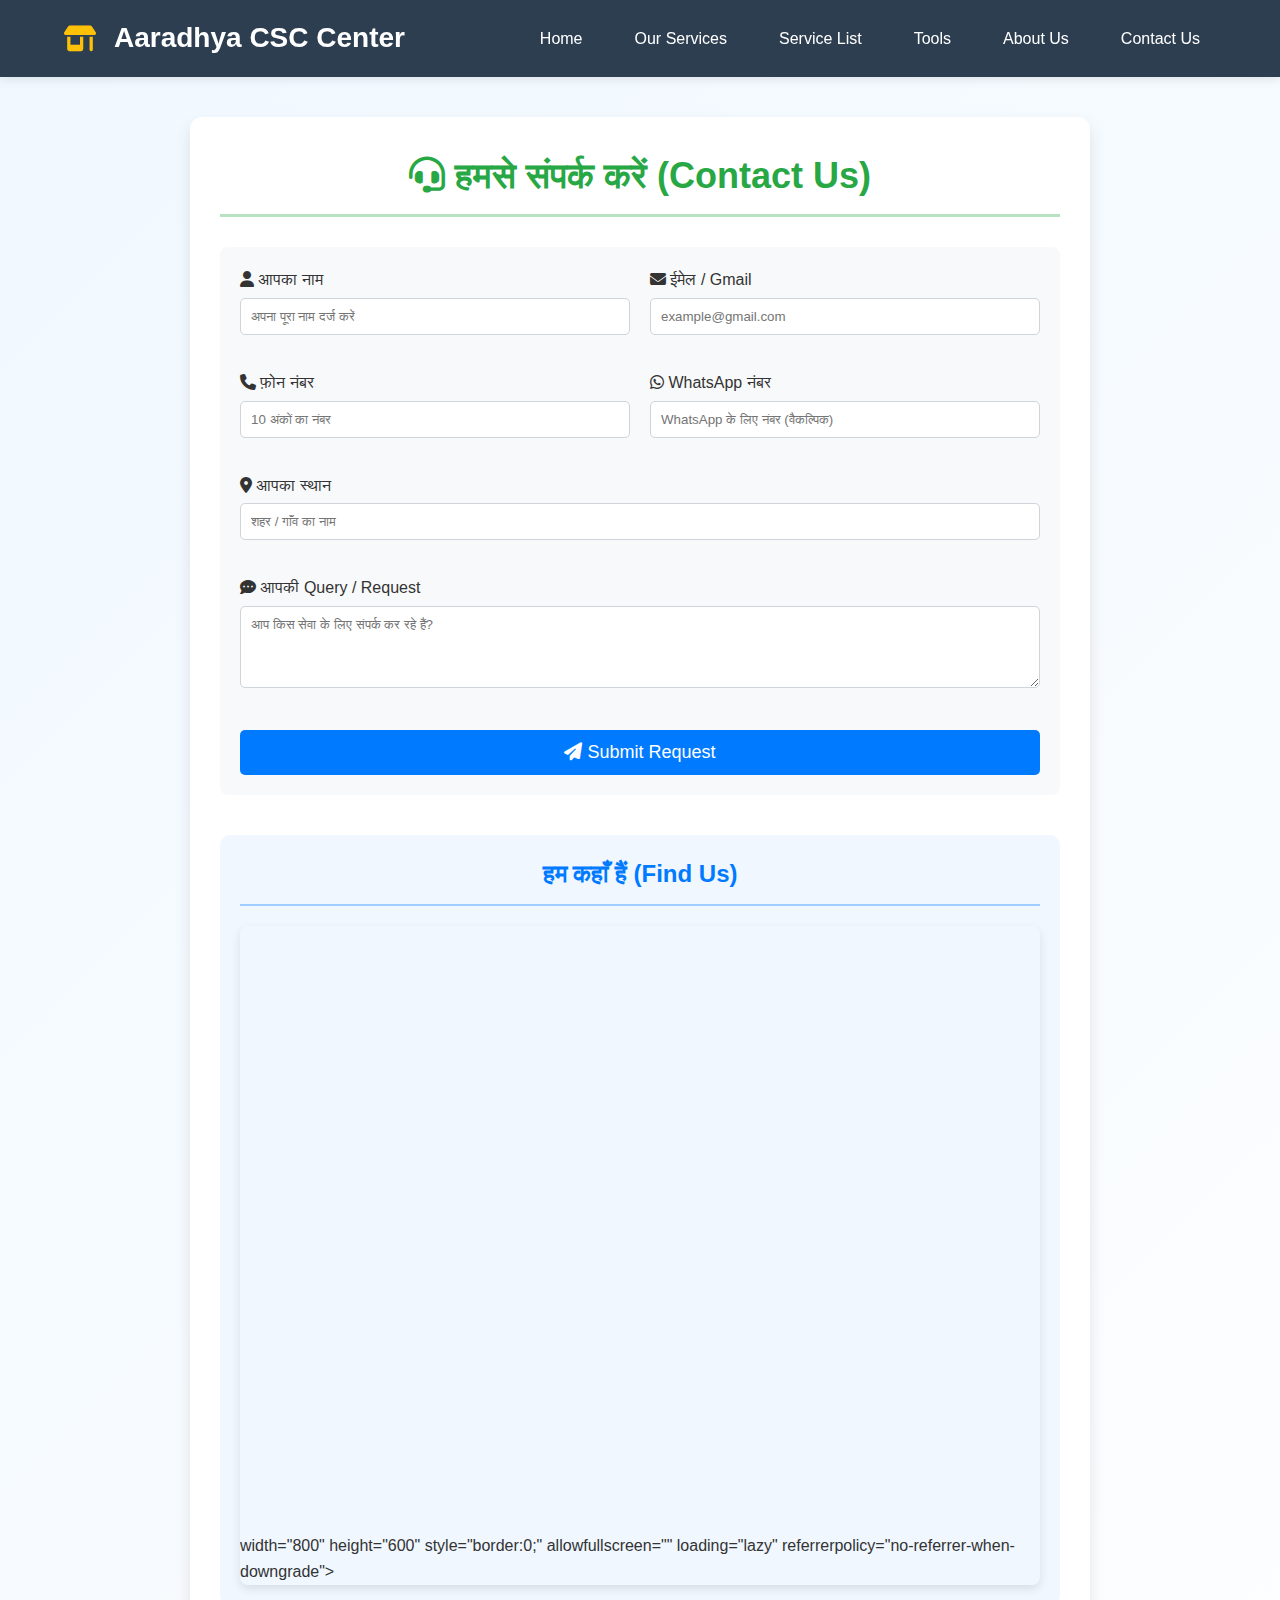
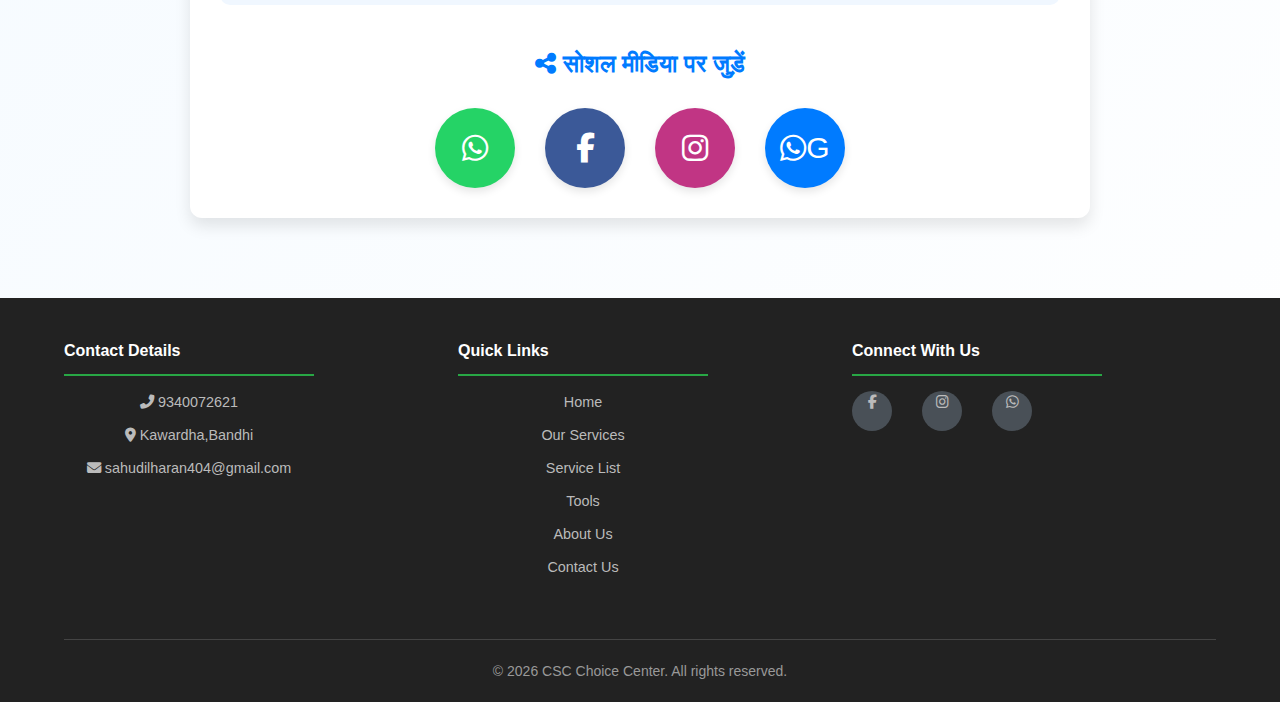
<file: contact.html>
<!DOCTYPE html>
<html lang="en">

<head>
    <meta charset="UTF-8">
    <meta name="viewport" content="width=device-width, initial-scale=1.0">
    <title>Contact Us - Aaradhya CSC Center</title>
    <link href="https://fonts.googleapis.com/css2?family=Roboto:wght@400;500;700&display=swap" rel="stylesheet">
    <link rel="stylesheet" href="https://cdnjs.cloudflare.com/ajax/libs/font-awesome/6.5.1/css/all.min.css">

    <link rel="stylesheet" href="style.css">

    <style>
        /* Specific Styles for Contact Us Page */
        .contact-container {
            max-width: 900px;
            margin: 40px auto 80px;
            padding: 30px;
            background-color: #ffffff;
            border-radius: 12px;
            box-shadow: 0 8px 16px rgba(0, 0, 0, 0.1);
        }

        .contact-container h2 {
            color: #28a745;
            font-size: 36px;
            border-bottom: 3px solid #28a74555;
            padding-bottom: 10px;
            margin-bottom: 30px;
            text-align: center;
        }

        /* --- Contact Form Styling --- */
        .contact-form {
            display: grid;
            grid-template-columns: 1fr 1fr;
            gap: 20px;
            padding: 20px;
            background: #f8f9fa;
            border-radius: 8px;
            margin-bottom: 40px;
        }

        .form-group {
            margin-bottom: 15px;
        }

        .form-group.full-width {
            grid-column: 1 / -1;
        }

        .form-group label {
            display: block;
            margin-bottom: 5px;
            font-weight: 500;
            color: #333;
        }

        .form-group input,
        .form-group textarea {
            width: 100%;
            padding: 10px;
            border: 1px solid #ced4da;
            border-radius: 5px;
            box-sizing: border-box;
            transition: border-color 0.3s, box-shadow 0.3s;
        }

        .form-group input:focus,
        .form-group textarea:focus {
            border-color: #007bff;
            box-shadow: 0 0 5px rgba(0, 123, 255, 0.25);
            outline: none;
        }

        .submit-button {
            background-color: #007bff;
            color: white;
            padding: 12px 25px;
            border: none;
            border-radius: 5px;
            cursor: pointer;
            font-size: 18px;
            font-weight: 500;
            grid-column: 1 / -1;
            transition: background-color 0.3s, transform 0.2s;
        }

        .submit-button:hover {
            background-color: #0056b3;
            transform: translateY(-2px);
        }

        /* --- Social Links (Circle Animation) --- */
        .social-links {
            text-align: center;
            margin-top: 40px;
        }

        .social-links h3 {
            color: #007bff;
            margin-bottom: 25px;
            font-size: 24px;
        }

        .social-grid {
            display: flex;
            justify-content: center;
            gap: 30px;
            flex-wrap: wrap;
        }

        .social-circle {
            width: 80px;
            height: 80px;
            border-radius: 50%;
            display: flex;
            align-items: center;
            justify-content: center;
            font-size: 30px;
            color: white;
            text-decoration: none;
            box-shadow: 0 4px 8px rgba(0, 0, 0, 0.1);
            transition: transform 0.3s ease, box-shadow 0.3s ease;
        }

        /* 🌟 Circle Animation on Hover 🌟 */
        .social-circle:hover {
            transform: scale(1.15) rotate(5deg);
            box-shadow: 0 8px 16px rgba(0, 0, 0, 0.3);
        }

        /* Individual Colors */
        .whatsapp-link {
            background-color: #25d366;
        }

        .facebook-link {
            background-color: #3b5998;
        }

        .instagram-link {
            background-color: #c13584;
        }

        .group-link {
            background-color: #007bff;
        }
    </style>
</head>

<body>

    <header>
        <div class="container header-content">
            <div class="logo">
                <i class="fas fa-store-alt"></i>
                <h1>Aaradhya CSC Center</h1>
            </div>
            <nav>
                <ul>
                    <li><a href="index.html#home">Home</a></li>
                    <li><a href="index.html#services">Our Services</a></li>
                    <li><a href="information.html">Service List</a></li>
                    <li><a href="tools.html">Tools</a></li>
                    <li><a href="aboutus.html">About Us</a></li>
                    <li><a href="contact.html">Contact Us</a></li>
                </ul>
            </nav>
        </div>
    </header>
    <div class="contact-container">
        <h2><i class="fas fa-headset"></i> हमसे संपर्क करें (Contact Us)</h2>

        <form action="https://formsubmit.co/sahudilharan404@gmail.com" method="POST" class="contact-form">
            <div class="form-group">
                <label for="name"><i class="fas fa-user"></i> आपका नाम</label>
                <input type="text" id="name" name="name" required placeholder="अपना पूरा नाम दर्ज करें">
            </div>

            <div class="form-group">
                <label for="email"><i class="fas fa-envelope"></i> ईमेल / Gmail</label>
                <input type="email" id="email" name="email" required placeholder="example@gmail.com">
            </div>

            <div class="form-group">
                <label for="phone"><i class="fas fa-phone"></i> फ़ोन नंबर</label>
                <input type="tel" id="phone" name="phone" required placeholder="10 अंकों का नंबर">
            </div>

            <div class="form-group">
                <label for="whatsapp"><i class="fab fa-whatsapp"></i> WhatsApp नंबर</label>
                <input type="tel" id="whatsapp" name="whatsapp" placeholder="WhatsApp के लिए नंबर (वैकल्पिक)">
            </div>

            <div class="form-group full-width">
                <label for="location"><i class="fas fa-map-marker-alt"></i> आपका स्थान</label>
                <input type="text" id="location" name="location" placeholder="शहर / गाँव का नाम">
            </div>

            <div class="form-group full-width">
                <label for="message"><i class="fas fa-comment-dots"></i> आपकी Query / Request</label>
                <textarea id="message" name="message" rows="4"
                    placeholder="आप किस सेवा के लिए संपर्क कर रहे हैं?"></textarea>
            </div>

            <button type="submit" class="submit-button">
                <i class="fas fa-paper-plane"></i> Submit Request
            </button>
        </form>
        <div class="map-section">
            <h3 class="text-center">हम कहाँ हैं (Find Us)</h3>
            <div class="map-container">
                <iframe
                    <iframe src="https://www.google.com/maps/embed?pb=!1m18!1m12!1m3!1d765.5326001919752!2d81.34000576624494!3d21.868205492449725!2m3!1f0!2f0!3f0!3m2!1i1024!2i768!4f13.1!3m3!1m2!1s0x3a29b1b17813d39d%3A0xdd4935d700e44fde!2sAradhya%20csc%20center%20lokseva%20kendra%20bandhi!5e1!3m2!1sen!2sin!4v1768186471280!5m2!1sen!2sin" width="800" height="600" style="border:0;" allowfullscreen="" loading="lazy" referrerpolicy="no-referrer-when-downgrade"></iframe>
                    width="800" height="600" style="border:0;" allowfullscreen="" loading="lazy"
                    referrerpolicy="no-referrer-when-downgrade"></iframe>
            </div>
        </div>
        <div class="social-links">
            <h3><i class="fas fa-share-alt"></i> सोशल मीडिया पर जुड़ें</h3>
            <div class="social-grid">

                <a href="https://wa.me/919340072621" target="_blank" class="social-circle whatsapp-link"
                    title="WhatsApp Chat">
                    <i class="fab fa-whatsapp"></i>
                </a>

                <a href="https://www.facebook.com/share/1DUKyZwkPE/" target="_blank" class="social-circle facebook-link"
                    title="Facebook Page">
                    <i class="fab fa-facebook-f"></i>
                </a>

                <a href="https://www.instagram.com/dil.sahu04?igsh=MWxrbDZlM2ExY215cQ==" target="_blank"
                    class="social-circle instagram-link" title="Instagram Profile">
                    <i class="fab fa-instagram"></i>
                </a>

                <a href="https://chat.whatsapp.com/LrCDB3B18lKJQViFybqkJm?mode=hqrt3" target="_blank"
                    class="social-circle group-link" title="WhatsApp Group">
                    <i class="fab fa-whatsapp"></i> G
                </a>
            </div>
        </div>
    </div>

    <footer>
        <div class="container">
            <div class="footer-content">
                <div class="footer-column">
                    <h4>Contact Details</h4>
                    <p><i class="fas fa-phone-alt"></i> 9340072621</p>
                    <p><i class="fas fa-map-marker-alt"></i> Kawardha,Bandhi</p>
                    <p><i class="fas fa-envelope"></i> sahudilharan404@gmail.com</p>
                </div>

               <div class="footer-column">
                    <h4>Quick Links</h4>
                    <a href="index.html#home">Home</a>
                    <a href="index.html#services">Our Services</a>
                    <a href="information.html">Service List</a>
                    <a href="tools.html">Tools</a>
                    <a href="aboutus.html">About Us</a>
                    <a href="contact.html">Contact Us</a>
                </div>
                <div class="footer-column footer-social">
                    <h4>Connect With Us</h4>
                    <div class="social-icons">
                        <a href="https://www.facebook.com/share/1DUKyZwkPE/" target="_blank" class="social-icon"
                            title="Facebook"><i class="fab fa-facebook-f"></i></a>

                        <a href="https://www.instagram.com/dil.sahu04?igsh=MWxrbDZlM2ExY215cQ==" target="_blank"
                            class="social-icon" title="Instagram"><i class="fab fa-instagram"></i></a>
                        <a href="https://wa.me/919340072621" target="_blank" class="social-icon" title="WhatsApp"><i
                                class="fab fa-whatsapp"></i></a>
                    </div>
                </div>
            </div>
            <div class="footer-bottom">
                <p>&copy; 2026 CSC Choice Center. All rights reserved.</p>
            </div>
        </div>
    </footer>
</body>

</html>
</file>
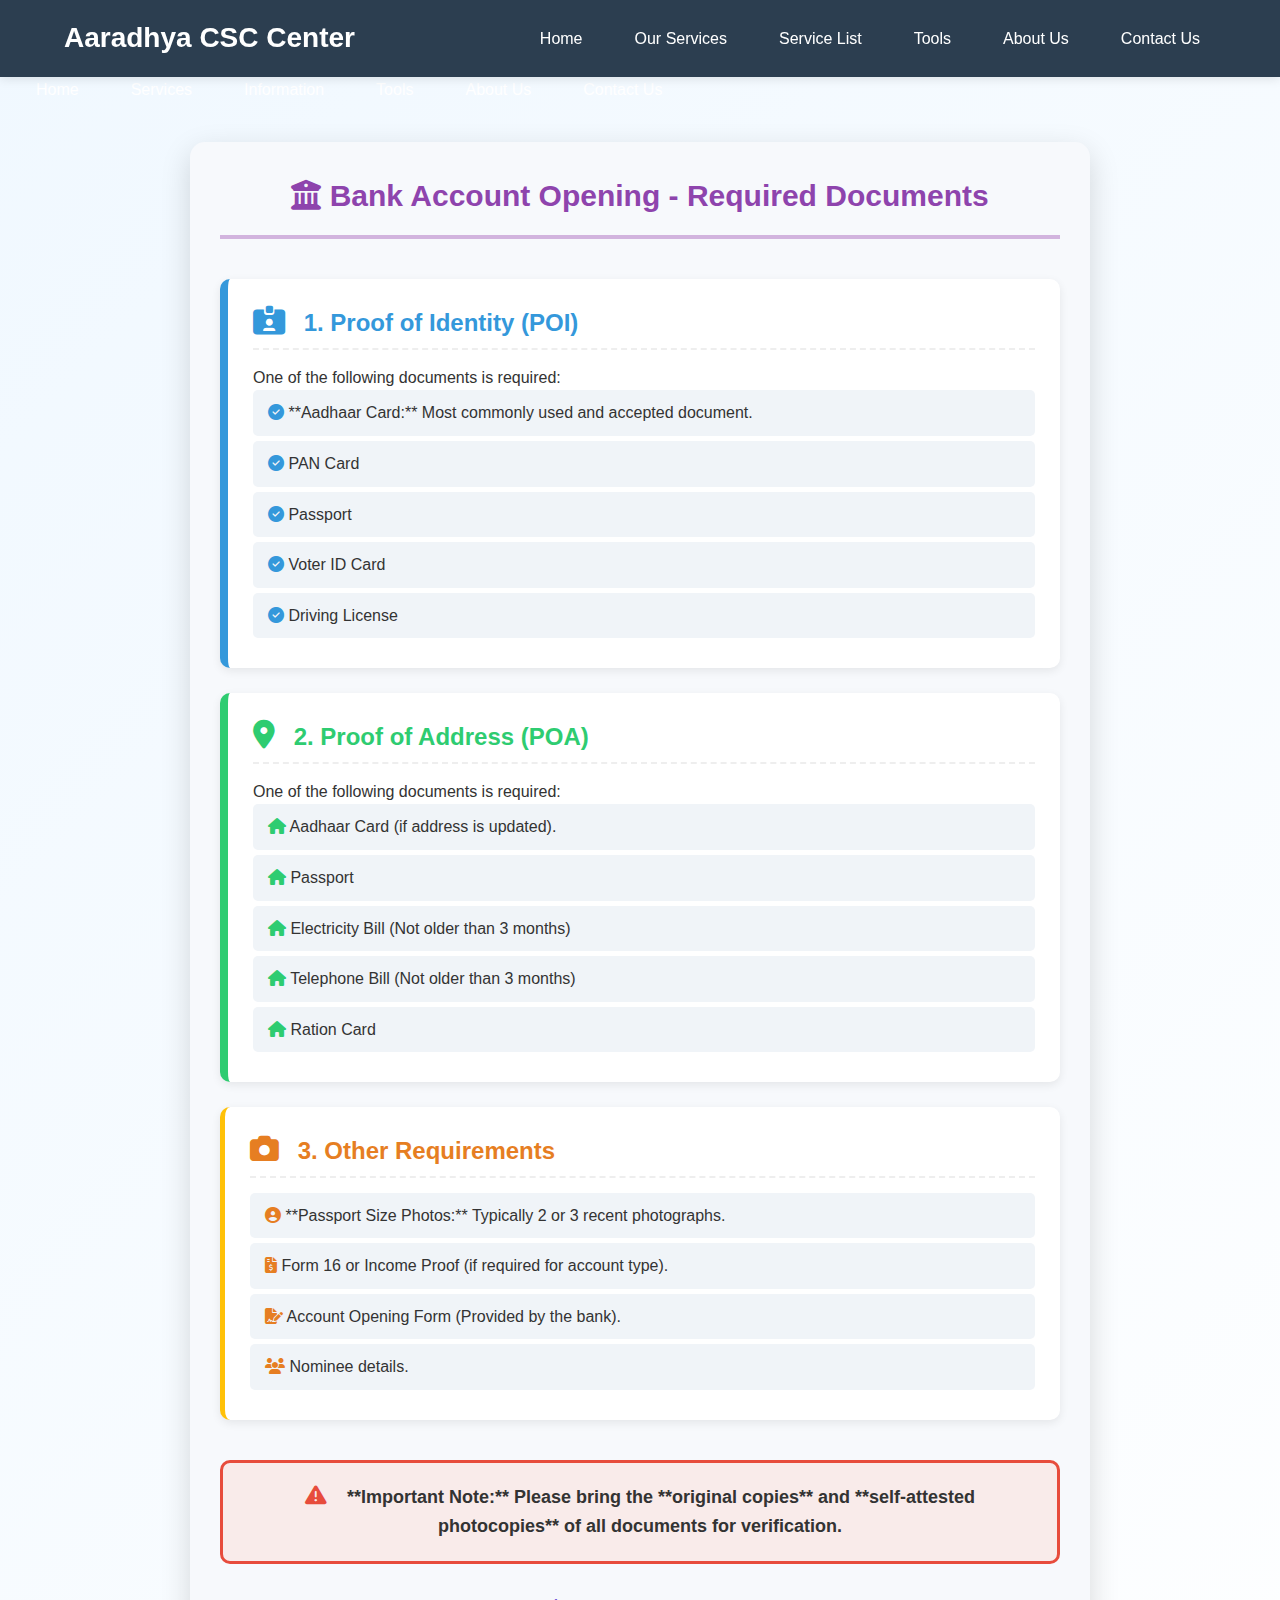
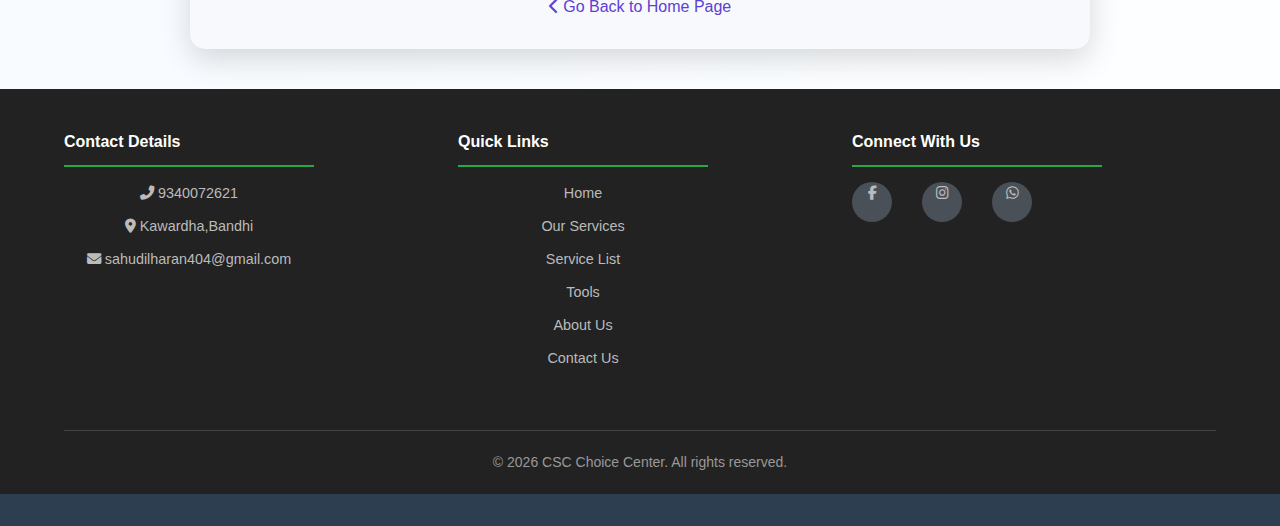
<file: document_list.html>
<!DOCTYPE html>
<!DOCTYPE html>
<html lang="en">

<head>
    <meta charset="UTF-8">
    <meta name="viewport" content="width=device-width, initial-scale=1.0">
    <title>Aaradhya CSC Center - Your Digital Services Hub</title>

    <link href="https://fonts.googleapis.com/css2?family=Roboto:wght@400;500;700&display=swap" rel="stylesheet">
    <link rel="stylesheet" href="https://cdnjs.cloudflare.com/ajax/libs/font-awesome/6.5.1/css/all.min.css">

    <link rel="stylesheet" href="style.css">
</head>

<body>

    <header>
        <div class="container header-content">
            <div class="logo">
                
                <h1>Aaradhya CSC Center</h1>
            </div>
            <nav>
                <ul>
                    <li><a href="index.html#home">Home</a></li>
                    <li><a href="index.html#services">Our Services</a></li>
                    <li><a href="information.html">Service List</a></li>
                    <li><a href="tools.html">Tools</a></li>
                    <li><a href="aboutus.html">About Us</a></li>
                    <li><a href="contact.html">Contact Us</a></li>
                </ul>
            </nav>
        </div>
    </header>
    <div class="logo">

    </div>
    <nav>
        <ul>
            <li><a href="index.html#home">Home</a></li>
            <li><a href="index.html#services">Services</a></li>
            <li><a href="index.html#information">Information</a></li>
            <li><a href="index.html#tools">Tools</a></li>
            <li><a href="index.html#aboutus">About Us</a></li>
            <li><a href="index.html#contactUs">Contact Us</a></li>
        </ul>
    </nav>
    </div>
    </header>
    <div class="document-container">
        <h2 id="page-title"><i class="fas fa-university"></i> Bank Account Opening - Required Documents</h2>

        <div class="section-card">
            <h3><i class="fas fa-id-card-alt"></i> 1. Proof of Identity (POI)</h3>
            <p>One of the following documents is required:</p>
            <ul class="document-list">
                <li><i class="fas fa-check-circle"></i> **Aadhaar Card:** Most commonly used and accepted document.</li>
                <li><i class="fas fa-check-circle"></i> PAN Card</li>
                <li><i class="fas fa-check-circle"></i> Passport</li>
                <li><i class="fas fa-check-circle"></i> Voter ID Card</li>
                <li><i class="fas fa-check-circle"></i> Driving License</li>
            </ul>
        </div>

        <div class="section-card">
            <h3><i class="fas fa-map-marker-alt"></i> 2. Proof of Address (POA)</h3>
            <p>One of the following documents is required:</p>
            <ul class="document-list">
                <li><i class="fas fa-home"></i> Aadhaar Card (if address is updated).</li>
                <li><i class="fas fa-home"></i> Passport</li>
                <li><i class="fas fa-home"></i> Electricity Bill (Not older than 3 months)</li>
                <li><i class="fas fa-home"></i> Telephone Bill (Not older than 3 months)</li>
                <li><i class="fas fa-home"></i> Ration Card</li>
            </ul>
        </div>

        <div class="section-card" style="border-left: 5px solid #ffc107;">
            <h3><i class="fas fa-camera"></i> 3. Other Requirements</h3>
            <ul class="document-list">
                <li><i class="fas fa-user-circle"></i> **Passport Size Photos:** Typically 2 or 3 recent photographs.
                </li>
                <li><i class="fas fa-file-invoice-dollar"></i> Form 16 or Income Proof (if required for account type).
                </li>
                <li><i class="fas fa-file-signature"></i> Account Opening Form (Provided by the bank).</li>
                <li><i class="fas fa-users"></i> Nominee details.</li>
            </ul>
        </div>

        <div class="note">
            <i class="fas fa-exclamation-triangle"></i> **Important Note:** Please bring the **original copies** and
            **self-attested photocopies** of all documents for verification.
        </div>

        <a href="index.html" class="back-link"><i class="fas fa-chevron-left"></i> Go Back to Home Page</a>
    </div>
    <footer>
        <div class="container">
            <div class="footer-content">
                <div class="footer-column">
                    <h4>Contact Details</h4>
                    <p><i class="fas fa-phone-alt"></i> 9340072621</p>
                    <p><i class="fas fa-map-marker-alt"></i> Kawardha,Bandhi</p>
                    <p><i class="fas fa-envelope"></i> sahudilharan404@gmail.com</p>
                </div>
<div class="footer-column">
                    <h4>Quick Links</h4>
                    <a href="index.html#home">Home</a>
                    <a href="index.html#services">Our Services</a>
                    <a href="information.html">Service List</a>
                    <a href="tools.html">Tools</a>
                    <a href="aboutus.html">About Us</a>
                    <a href="contact.html">Contact Us</a>
                </div>

                <div class="footer-column footer-social">
                    <h4>Connect With Us</h4>
                    <div class="social-icons">
                        <a href="https://www.facebook.com/share/1DUKyZwkPE/" target="_blank" class="social-icon"
                            title="Facebook"><i class="fab fa-facebook-f"></i></a>

                        <a href="https://www.instagram.com/dil.sahu04?igsh=MWxrbDZlM2ExY215cQ==" target="_blank"
                            class="social-icon" title="Instagram"><i class="fab fa-instagram"></i></a>
                        <a href="https://wa.me/919340072621" target="_blank" class="social-icon" title="WhatsApp"><i
                                class="fab fa-whatsapp"></i></a>
                    </div>
                </div>
            </div>
            <div class="footer-bottom">
                <p>&copy; 2026 CSC Choice Center. All rights reserved.</p>
            </div>
        </div>
    </footer>
    <html lang="en">

    <head>
        <meta charset="UTF-8">
        <meta name="viewport" content="width=device-width, initial-scale=1.0">
        <title>Required Documents - Bank Account</title>
        <link href="https://fonts.googleapis.com/css2?family=Roboto:wght@400;500;700&display=swap" rel="stylesheet">
        <link rel="stylesheet" href="https://cdnjs.cloudflare.com/ajax/libs/font-awesome/6.5.1/css/all.min.css">

        <link rel="stylesheet" href="style.css">

    </head>

    <body>

        <header>
            <div class="container header-content">

    </body>

    </html>
</file>
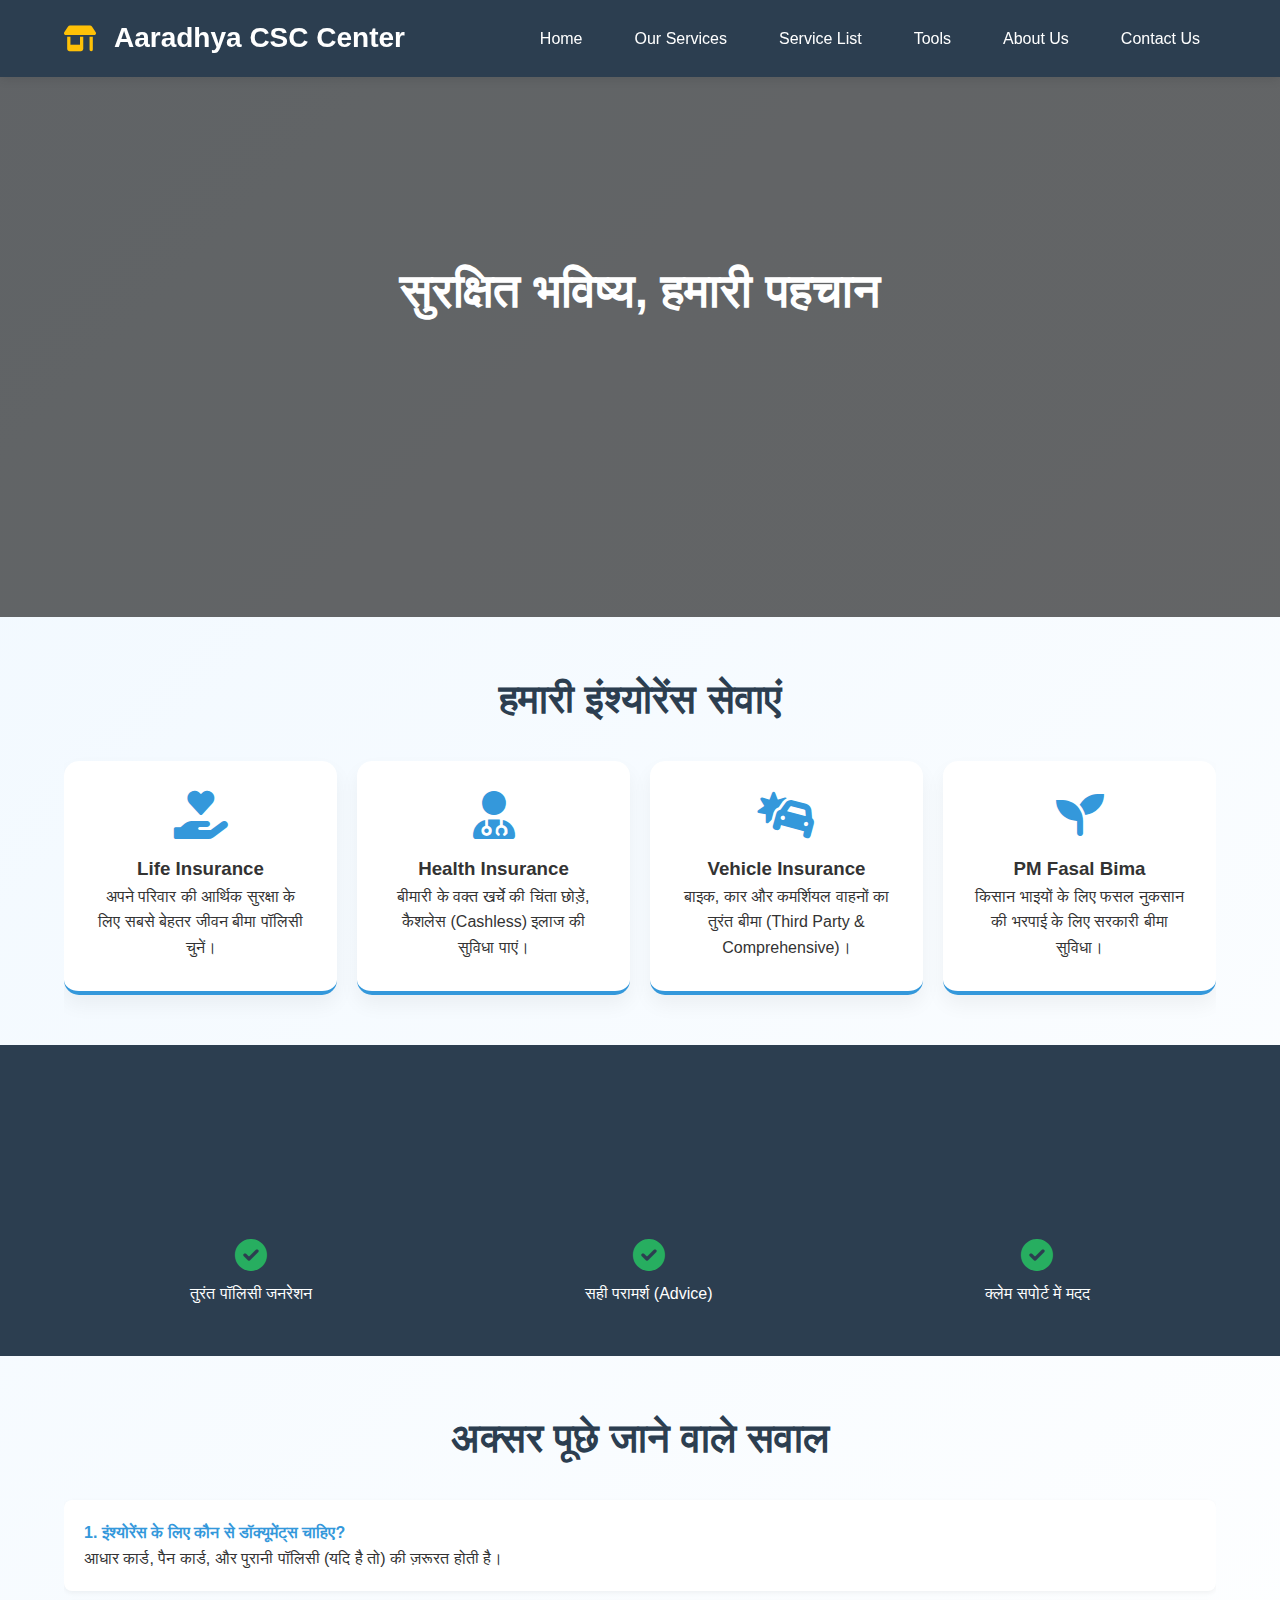
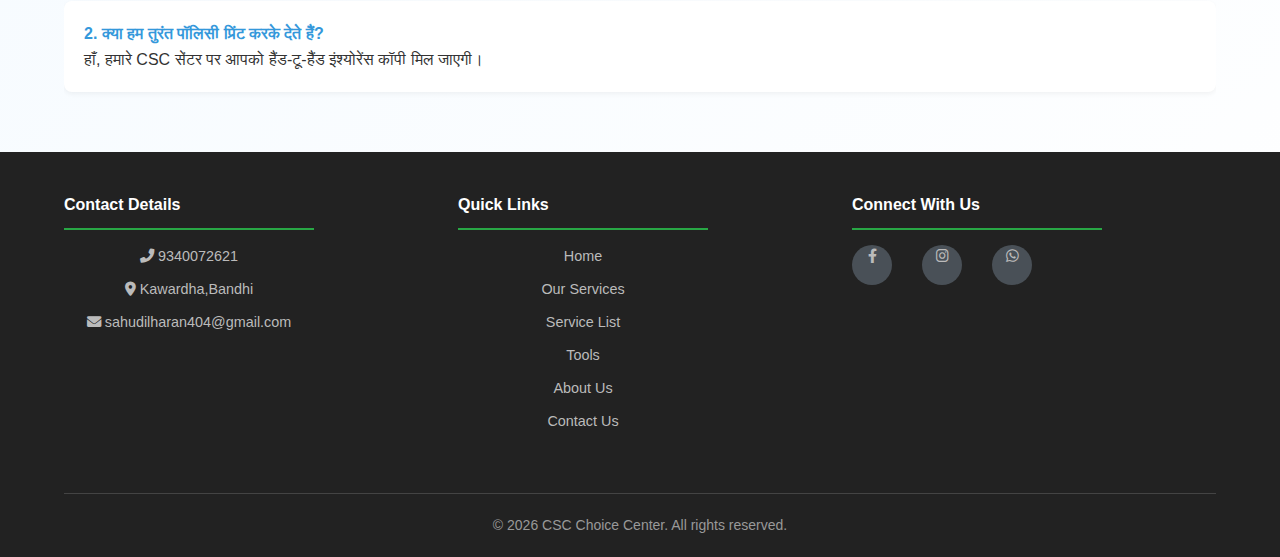
<file: insurance.html>
<!DOCTYPE html>
<html lang="hi">

<head>
    <meta charset="UTF-8">
    <meta name="viewport" content="width=device-width, initial-scale=1.0">
    <title>Insurance Services - Aaradhya CSC Center</title>
    <link rel="stylesheet" href="https://cdnjs.cloudflare.com/ajax/libs/font-awesome/6.0.0/css/all.min.css">
    <link rel="stylesheet" href="style.css">
</head>

<body>

    <header>
        <div class="container header-content">
            <div class="logo">
                <i class="fas fa-store-alt"></i>
                <h1>Aaradhya CSC Center</h1>
            </div>
            <nav>
                <ul>
                    <li><a href="index.html#home">Home</a></li>
                    <li><a href="index.html#services">Our Services</a></li>
                    <li><a href="information.html">Service List</a></li>
                    <li><a href="tools.html">Tools</a></li>
                    <li><a href="aboutus.html">About Us</a></li>
                    <li><a href="contact.html">Contact Us</a></li>
                </ul>
            </nav>
        </div>
    </header>

    <section class="insurance-hero">
        <div class="hero-overlay">
            <h2 class="animate-up">सुरक्षित भविष्य, हमारी पहचान</h2>
            <p class="animate-up delay-1">हम देते हैं आपको और आपके परिवार को बेहतर सुरक्षा का वादा।</p>
            <a href="#insurance-list" class="cta-btn animate-up delay-2">हमारी सेवाएं देखें</a>
        </div>
    </section>

    <section class="container" id="insurance-list">
        <h2 class="section-title">हमारी इंश्योरेंस सेवाएं</h2>
        <div class="services-grid">
            <div class="service-card">
                <i class="fas fa-hand-holding-heart icon-main"></i>
                <h3>Life Insurance</h3>
                <p>अपने परिवार की आर्थिक सुरक्षा के लिए सबसे बेहतर जीवन बीमा पॉलिसी चुनें।</p>
            </div>

            <div class="service-card">
                <i class="fas fa-user-md icon-main"></i>
                <h3>Health Insurance</h3>
                <p>बीमारी के वक्त खर्चे की चिंता छोड़ें, कैशलेस (Cashless) इलाज की सुविधा पाएं।</p>
            </div>

            <div class="service-card">
                <i class="fas fa-car-crash icon-main"></i>
                <h3>Vehicle Insurance</h3>
                <p>बाइक, कार और कमर्शियल वाहनों का तुरंत बीमा (Third Party & Comprehensive)।</p>
            </div>

            <div class="service-card">
                <i class="fas fa-seedling icon-main"></i>
                <h3>PM Fasal Bima</h3>
                <p>किसान भाइयों के लिए फसल नुकसान की भरपाई के लिए सरकारी बीमा सुविधा।</p>
            </div>
        </div>
    </section>

    <section class="why-us">
        <div class="container">
            <h2 class="section-title">हमें क्यों चुनें?</h2>
            <div class="features">
                <div class="feature-item">
                    <i class="fas fa-check-circle"></i>
                    <p>तुरंत पॉलिसी जनरेशन</p>
                </div>
                <div class="feature-item">
                    <i class="fas fa-check-circle"></i>
                    <p>सही परामर्श (Advice)</p>
                </div>
                <div class="feature-item">
                    <i class="fas fa-check-circle"></i>
                    <p>क्लेम सपोर्ट में मदद</p>
                </div>
            </div>
        </div>
    </section>

    <section class="container faq-section">
        <h2 class="section-title">अक्सर पूछे जाने वाले सवाल</h2>
        <div class="faq-item">
            <h4>1. इंश्योरेंस के लिए कौन से डॉक्यूमेंट्स चाहिए?</h4>
            <p>आधार कार्ड, पैन कार्ड, और पुरानी पॉलिसी (यदि है तो) की ज़रूरत होती है।</p>
        </div>
        <div class="faq-item">
            <h4>2. क्या हम तुरंत पॉलिसी प्रिंट करके देते हैं?</h4>
            <p>हाँ, हमारे CSC सेंटर पर आपको हैंड-टू-हैंड इंश्योरेंस कॉपी मिल जाएगी।</p>
        </div>
    </section>

    <footer>
        <div class="container">
            <div class="footer-content">
                <div class="footer-column">
                    <h4>Contact Details</h4>
                    <p><i class="fas fa-phone-alt"></i> 9340072621</p>
                    <p><i class="fas fa-map-marker-alt"></i> Kawardha,Bandhi</p>
                    <p><i class="fas fa-envelope"></i> sahudilharan404@gmail.com</p>
                </div>
<div class="footer-column">
                    <h4>Quick Links</h4>
                    <a href="index.html#home">Home</a>
                    <a href="index.html#services">Our Services</a>
                    <a href="information.html">Service List</a>
                    <a href="tools.html">Tools</a>
                    <a href="aboutus.html">About Us</a>
                    <a href="contact.html">Contact Us</a>
                </div>

                <div class="footer-column footer-social">
                    <h4>Connect With Us</h4>
                    <div class="social-icons">
                        <a href="https://www.facebook.com/share/1DUKyZwkPE/" target="_blank" class="social-icon"
                            title="Facebook"><i class="fab fa-facebook-f"></i></a>

                        <a href="https://www.instagram.com/dil.sahu04?igsh=MWxrbDZlM2ExY215cQ==" target="_blank"
                            class="social-icon" title="Instagram"><i class="fab fa-instagram"></i></a>
                        <a href="https://wa.me/919340072621" target="_blank" class="social-icon" title="WhatsApp"><i
                                class="fab fa-whatsapp"></i></a>
                    </div>
                </div>
            </div>
            <div class="footer-bottom">
                <p>&copy; 2026 CSC Choice Center. All rights reserved.</p>
            </div>
        </div>
    </footer>

</body>

</html>
</file>
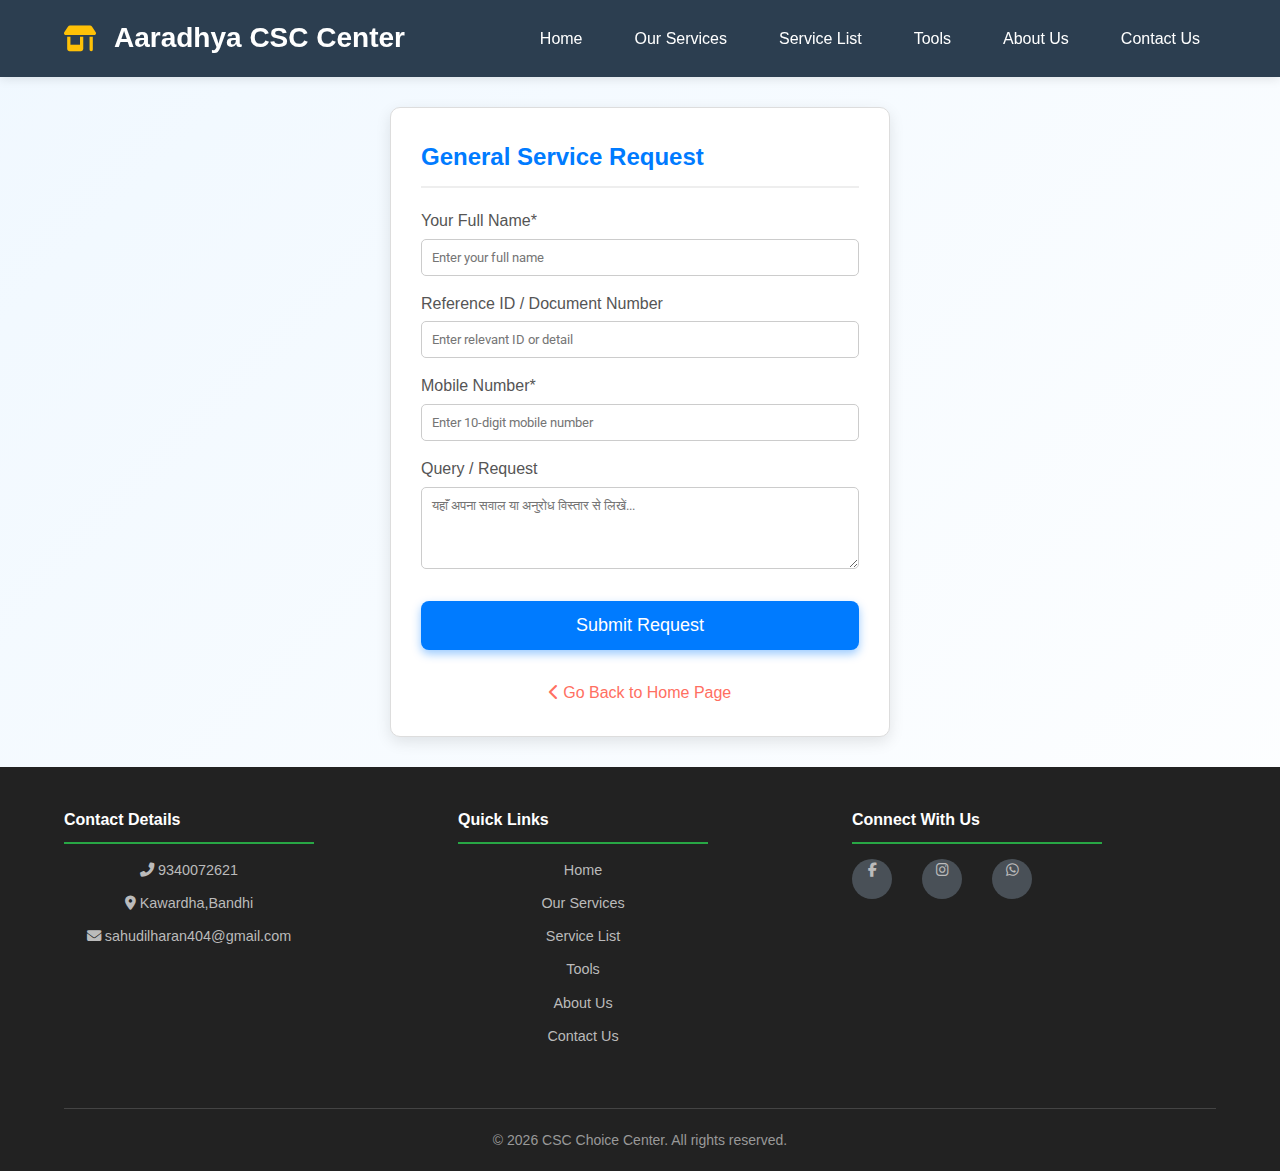
<file: new_service_page.html>
<!DOCTYPE html>
<html lang="en">

<head>
    <meta charset="UTF-8">
    <meta name="viewport" content="width=device-width, initial-scale=1.0">
    <title>Service Request - Aaradhya CSC Center</title>
    <link href="https://fonts.googleapis.com/css2?family=Roboto:wght@400;500;700&display=swap" rel="stylesheet">
    <link rel="stylesheet" href="https://cdnjs.cloudflare.com/ajax/libs/font-awesome/6.5.1/css/all.min.css">
    <link rel="stylesheet" href="style.css">

    <style>
        /* ------------------------------------------- */
        /* BASE FORM STYLES */
        /* ------------------------------------------- */
        .service-box {
            max-width: 500px;
            margin: 30px auto;
            padding: 30px;
            border: 1px solid #ddd;
            border-radius: 10px;
            box-shadow: 0 5px 15px rgba(0, 0, 0, 0.1);
            background-color: #fff;
        }

        h2 {
            color: #007bff;
            margin-bottom: 20px;
            border-bottom: 2px solid #eee;
            padding-bottom: 10px;
        }

        .form-group {
            text-align: left;
            margin-bottom: 15px;
        }

        .form-group label {
            display: block;
            font-weight: 500;
            margin-bottom: 5px;
            color: #555;
        }

        .form-group input,
        .form-group textarea {
            width: 100%;
            padding: 10px;
            border: 1px solid #ccc;
            border-radius: 5px;
            box-sizing: border-box;
            transition: border-color 0.3s, box-shadow 0.3s;
            font-family: 'Roboto', sans-serif;
        }

        .form-group input:focus,
        .form-group textarea:focus {
            border-color: #007bff;
            box-shadow: 0 0 5px rgba(0, 123, 255, 0.5);
            outline: none;
        }

        .submit-button {
            display: block;
            width: 100%;
            background-color: #007bff;
            color: white;
            padding: 14px;
            text-decoration: none;
            border-radius: 8px;
            font-size: 18px;
            margin-top: 25px;
            border: none;
            cursor: pointer;
            transition: all 0.3s ease;
            box-shadow: 0 4px 10px rgba(0, 123, 255, 0.4);
            transform: translateY(0);
        }

        .submit-button:hover {
            background-color: #0056b3;
            box-shadow: 0 6px 15px rgba(0, 123, 255, 0.6);
            transform: translateY(-2px);
        }

        .back-link {
            margin-top: 30px;
            display: block;
            color: #ff6f61;
            text-decoration: none;
            font-weight: 500;
            transition: color 0.2s ease;
        }

        /* GAS SECTION STYLING */
        #gas-level-display {
            display: none;
            margin: 20px 0;
            padding: 20px;
            background-color: #fdf2f2;
            /* Light red background */
            border: 2px solid #ff4d4d;
            border-radius: 10px;
            text-align: center;
        }

        .indane-heading {
            font-size: 28px;
            font-weight: 800;
            color: #e63946;
            /* Brand Red */
            text-transform: uppercase;
            letter-spacing: 1px;
            margin: 0;
        }

        .gas-bar-wrapper {
            display: none;
            /* Remaining bar permanently hidden as per request */
        }
    </style>

    <script>
        function setServiceForm() {
            const urlParams = new URLSearchParams(window.location.search);
            const serviceType = urlParams.get('service');
            const titleElement = document.getElementById('service-title');
            const idLabel = document.getElementById('id-label');
            const idInput = document.getElementById('id-input');
            const documentIdGroup = document.getElementById('document-id-group');
            const nameGroup = document.getElementById('name-group');
            const queryGroup = document.getElementById('query-group');
            const gasDisplay = document.getElementById('gas-level-display');

            // Reset defaults
            documentIdGroup.style.display = 'block';
            nameGroup.style.display = 'block';
            queryGroup.style.display = 'block';
            gasDisplay.style.display = 'none';
            document.getElementById('id-input').required = true;
            document.getElementById('name').required = true;
            document.getElementById('phone').required = true;

            if (serviceType === 'aadhaar') {
                titleElement.textContent = 'Aadhaar Update Request';
                idLabel.textContent = 'Aadhaar Number*';
                idInput.placeholder = 'Enter 12-digit Aadhaar Number';
            } else if (serviceType === 'pan') {
                titleElement.textContent = 'PAN Card Request';
                idLabel.textContent = 'Existing PAN Number/Request Type*';
                idInput.placeholder = 'Enter Existing PAN or "New Application"';
            } else if (serviceType === 'gas') {
                titleElement.textContent = 'LPG Gas Booking Request';

                // Hide unnecessary fields for Gas
                documentIdGroup.style.display = 'none';
                nameGroup.style.display = 'none';
                queryGroup.style.display = 'none';

                document.getElementById('id-input').required = false;
                document.getElementById('name').required = false;

                // Show "Indane Gas" Heading
                gasDisplay.style.display = 'block';
            } else {
                titleElement.textContent = 'General Service Request';
                idLabel.textContent = 'Reference ID / Document Number';
                idInput.placeholder = 'Enter relevant ID or detail';
            }
        }

        window.onload = setServiceForm;
    </script>
</head>

<body>

    <header>
        <div class="container header-content">
            <div class="logo">
                <i class="fas fa-store-alt"></i>
                <h1>Aaradhya CSC Center</h1>
            </div>
            <nav>
                <ul>
                    <li><a href="index.html#home">Home</a></li>
                    <li><a href="index.html#services">Our Services</a></li>
                    <li><a href="information.html">Service List</a></li>
                    <li><a href="tools.html">Tools</a></li>
                    <li><a href="aboutus.html">About Us</a></li>
                    <li><a href="contact.html">Contact Us</a></li>
                </ul>
            </nav>
        </div>
    </header>

    <div class="service-box">
        <h2 id="service-title">Service Request</h2>

        <div id="gas-level-display">
            <p class="indane-heading">
                <i class="fas fa-gas-pump"></i> INDANE GAS
            </p>
            <p style="color: #555; font-size: 14px; margin-top: 5px;">Official Booking Service</p>
        </div>

        <form action="https://formsubmit.co/sahudilharan404@gmail.com" method="POST"novalidate>

            <div class="form-group" id="name-group">
                <label for="name">Your Full Name*</label>
                <input type="text" id="name" name="name" placeholder="Enter your full name">
            </div>

            <div class="form-group" id="document-id-group">
                <label id="id-label" for="id-input">Document ID*</label>
                <input type="text" id="id-input" name="document_id" placeholder="Enter ID">
            </div>

            <div class="form-group">
                <label for="phone">Mobile Number*</label>
                <input type="tel" id="phone" name="phone" placeholder="Enter 10-digit mobile number">
            </div>

            <div class="form-group" id="query-group">
                <label for="user_query">Query / Request</label>
                <textarea id="user_query" name="user_query" rows="4"
                    placeholder="यहाँ अपना सवाल या अनुरोध विस्तार से लिखें..."></textarea>
            </div>

            <button type="submit" class="submit-button">Submit Request</button>

            <input type="hidden" name="_next" value="index.html">
            <input type="hidden" name="_subject" value="New Service Request from CSC Website">
        </form>

        <a href="index.html" class="back-link"><i class="fas fa-chevron-left"></i> Go Back to Home Page</a>
    </div>
    <footer>
        <div class="container">
            <div class="footer-content">
                <div class="footer-column">
                    <h4>Contact Details</h4>
                    <p><i class="fas fa-phone-alt"></i> 9340072621</p>
                    <p><i class="fas fa-map-marker-alt"></i> Kawardha,Bandhi</p>
                    <p><i class="fas fa-envelope"></i> sahudilharan404@gmail.com</p>
                </div>

                <div class="footer-column">
                    <h4>Quick Links</h4>
                    <a href="index.html#home">Home</a>
                    <a href="index.html#services">Our Services</a>
                    <a href="information.html">Service List</a>
                    <a href="tools.html">Tools</a>
                    <a href="aboutus.html">About Us</a>
                    <a href="contact.html">Contact Us</a>
                </div>

                <div class="footer-column footer-social">
                    <h4>Connect With Us</h4>
                    <div class="social-icons">
                        <a href="https://www.facebook.com/share/1DUKyZwkPE/" target="_blank" class="social-icon"
                            title="Facebook"><i class="fab fa-facebook-f"></i></a>

                        <a href="https://www.instagram.com/dil.sahu04?igsh=MWxrbDZlM2ExY215cQ==" target="_blank"
                            class="social-icon" title="Instagram"><i class="fab fa-instagram"></i></a>
                        <a href="https://wa.me/919340072621" target="_blank" class="social-icon" title="WhatsApp"><i
                                class="fab fa-whatsapp"></i></a>
                    </div>
                </div>
            </div>
            <div class="footer-bottom">
                <p>&copy; 2026 CSC Choice Center. All rights reserved.</p>
            </div>
        </div>
    </footer>

</html>
</file>
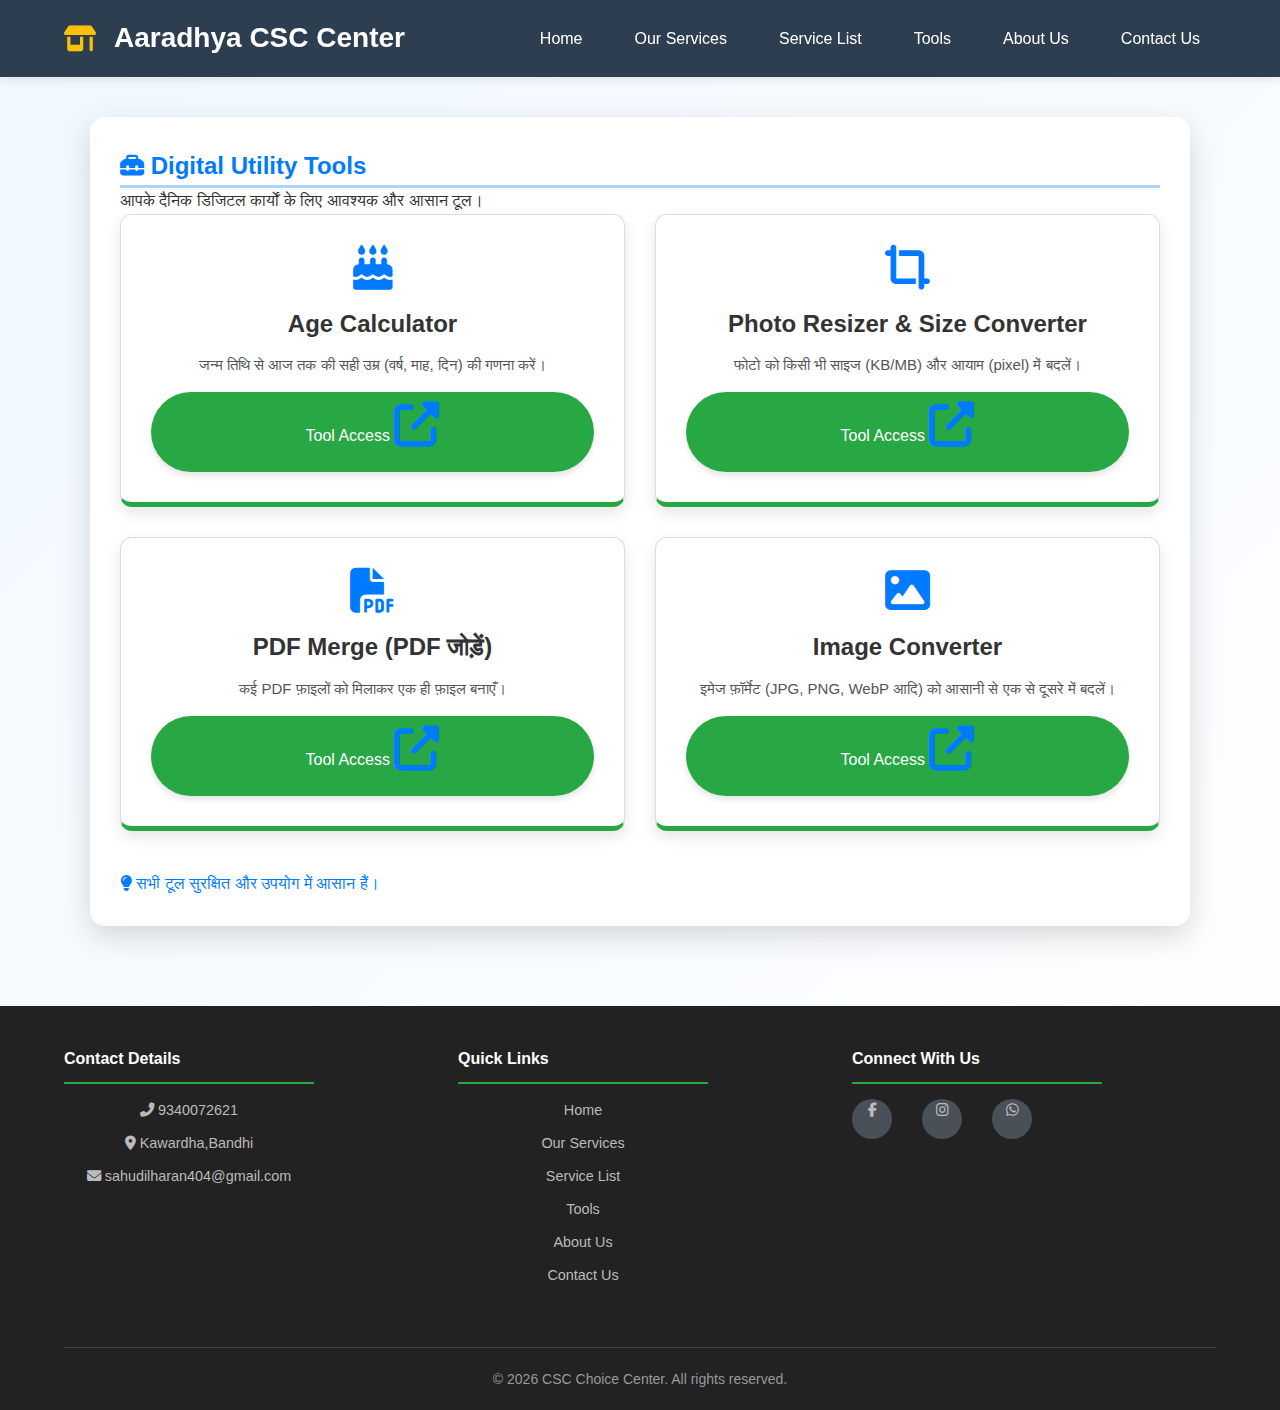
<file: tools.html>
<!DOCTYPE html>
<html lang="en">

<head>
    <meta charset="UTF-8">
    <meta name="viewport" content="width=device-width, initial-scale=1.0">
    <title>CSC Tools Center</title>
    <link href="https://fonts.googleapis.com/css2?family=Roboto:wght@400;500;700&display=swap" rel="stylesheet">
    <link rel="stylesheet" href="https://cdnjs.cloudflare.com/ajax/libs/font-awesome/6.5.1/css/all.min.css">
    <link rel="stylesheet" href="style.css">
</head>

<body>

    <header>
        <div class="container header-content">
            <div class="logo">
                <i class="fas fa-store-alt"></i>
                <h1>Aaradhya CSC Center</h1>
            </div>
            <nav>
                <ul>
                    <li><a href="index.html#home">Home</a></li>
                    <li><a href="index.html#services">Our Services</a></li>
                    <li><a href="information.html">Service List</a></li>
                    <li><a href="tools.html">Tools</a></li>
                    <li><a href="aboutus.html">About Us</a></li>
                    <li><a href="contact.html">Contact Us</a></li>
                </ul>
            </nav>
        </div>
    </header>
    <div class="tools-container">
        <h2><i class="fas fa-toolbox"></i> Digital Utility Tools</h2>
        <p>आपके दैनिक डिजिटल कार्यों के लिए आवश्यक और आसान टूल।</p>

        <div class="tools-grid">

            <div class="tool-card">
                <i class="fas fa-birthday-cake"></i>
                <h3>Age Calculator</h3>
                <p>जन्म तिथि से आज तक की सही उम्र (वर्ष, माह, दिन) की गणना करें।</p>
                <a href="https://age-calculator.org/" target="_blank" class="tool-link-button">
                    Tool Access <i class="fas fa-external-link-alt"></i>
                </a>
            </div>

            <div class="tool-card">
                <i class="fas fa-crop-alt"></i>
                <h3>Photo Resizer & Size Converter</h3>
                <p>फोटो को किसी भी साइज (KB/MB) और आयाम (pixel) में बदलें।</p>
                <a href="https://www.img2go.com/resize-image" target="_blank" class="tool-link-button">
                    Tool Access <i class="fas fa-external-link-alt"></i>
                </a>
            </div>

            <div class="tool-card">
                <i class="fas fa-file-pdf"></i>
                <h3>PDF Merge (PDF जोड़ें)</h3>
                <p>कई PDF फ़ाइलों को मिलाकर एक ही फ़ाइल बनाएँ।</p>
                <a href="https://www.adobe.com/acrobat/online/merge-pdf.html?sdid=HZG8WT4J&mv=search%2Csearch&mv2=paidsearch&ef_id=cf1c08751ee819f86252614a748ca051%3AG%3As&s_kwcid=AL%213085%2110%2179164996849572%21%21%21%2179165307164831%21%21402396018%211266638129266022"
                    target="_blank" class="tool-link-button">
                    Tool Access <i class="fas fa-external-link-alt"></i>
                </a>
            </div>

            <div class="tool-card">
                <i class="fas fa-image"></i>
                <h3>Image Converter</h3>
                <p>इमेज फ़ॉर्मेट (JPG, PNG, WebP आदि) को आसानी से एक से दूसरे में बदलें।</p>
                <a href="https://image.online-convert.com/convert-to-jpg" target="_blank" class="tool-link-button">
                    Tool Access <i class="fas fa-external-link-alt"></i>
                </a>
            </div>

        </div>

        <p style="margin-top: 40px; color: #007bff;"><i class="fas fa-lightbulb"></i> सभी टूल सुरक्षित और उपयोग में आसान
            हैं।</p>
    </div>

    <footer>
        <div class="container">
            <div class="footer-content">
                <div class="footer-column">
                    <h4>Contact Details</h4>
                    <p><i class="fas fa-phone-alt"></i> 9340072621</p>
                    <p><i class="fas fa-map-marker-alt"></i> Kawardha,Bandhi</p>
                    <p><i class="fas fa-envelope"></i> sahudilharan404@gmail.com</p>
                </div>

                <div class="footer-column">
                    <h4>Quick Links</h4>
                    <a href="index.html#home">Home</a>
                    <a href="index.html#services">Our Services</a>
                    <a href="information.html">Service List</a>
                    <a href="tools.html">Tools</a>
                    <a href="aboutus.html">About Us</a>
                    <a href="contact.html">Contact Us</a>
                </div>

                <div class="footer-column footer-social">
                    <h4>Connect With Us</h4>
                    <div class="social-icons">
                        <a href="https://www.facebook.com/share/1DUKyZwkPE/" target="_blank" class="social-icon"
                            title="Facebook"><i class="fab fa-facebook-f"></i></a>

                        <a href="https://www.instagram.com/dil.sahu04?igsh=MWxrbDZlM2ExY215cQ==" target="_blank"
                            class="social-icon" title="Instagram"><i class="fab fa-instagram"></i></a>
                        <a href="https://wa.me/919340072621" target="_blank" class="social-icon" title="WhatsApp"><i
                                class="fab fa-whatsapp"></i></a>
                    </div>
                </div>
            </div>
            <div class="footer-bottom">
                <p>&copy; 2026 CSC Choice Center. All rights reserved.</p>
            </div>
        </div>
    </footer>
</body>

</html>
</file>
<file: style.css>
/* ======================================= */
/* === GLOBAL STYLES & RESET === */
/* ======================================= */
body {
    font-family: 'Roboto', sans-serif;
    margin: 0;
    padding: 0;
    line-height: 1.6;
    color: #333;
    /* पूरे पेज पर हल्का नीला/सफेद ग्रेडिएंट बैकग्राउंड */
    background: linear-gradient(135deg, #f0f8ff 0%, #ffffff 100%);
    overflow-x: hidden;
}

.container {
    width: 90%;
    max-width: 1200px;
    margin: auto;
    overflow: hidden;
}

.text-center {
    text-align: center;
}

/* ======================================= */
/* === ANIMATIONS (KEYFRAMES) === */
/* ======================================= */

/* 1. Header Title Pulse Animation */
@keyframes pulse {
    0% {
        transform: scale(1);
    }

    50% {
        transform: scale(1.02);
    }

    100% {
        transform: scale(1);
    }
}

/* 2. Fade In for Content */
@keyframes fadeIn {
    from {
        opacity: 0;
        transform: translateY(15px);
    }

    to {
        opacity: 1;
        transform: translateY(0);
    }
}

/* ======================================= */
/* === HEADER & NAVIGATION STYLES === */
/* ======================================= */
header {
    background: #007bff;
    /* CSC प्राइमरी नीला */
    color: #fff;
    padding: 15px 0;
    box-shadow: 0 4px 15px rgba(0, 0, 0, 0.2);
    position: sticky;
    top: 0;
    z-index: 1000;
}

.header-content {
    display: flex;
    justify-content: space-between;
    align-items: center;
}

/* Shop Logo/Icon और Title */
.logo {
    display: flex;
    align-items: center;
}

.logo i {
    font-size: 1.6em;
    margin-right: 8px;
    color: #ffc107;
    /* पीला आइकन */
    transition: transform 0.3s;
}

.logo h1 {
    margin: 0;
    font-size: 28px;
    font-weight: 700;
    /* Title Animation */
    animation: pulse 4s infinite ease-in-out;
}

nav ul {
    list-style: none;
    margin: 0;
    padding: 0;
}

nav ul li {
    display: inline;
    margin-left: 20px;
}

nav a {
    color: #fff;
    text-decoration: none;
    font-weight: 500;
    padding: 8px 12px;
    transition: background-color 0.3s, color 0.3s, border-radius 0.3s;
    border-radius: 5px;
}

nav a:hover {
    background-color: #0056b3;
    color: #fff;
}

nav a.active-link {
    background-color: #0056b3;
    color: #ffd700;
}

/* ======================================= */
/* === HERO SECTION STYLES === */
/* ======================================= */
.hero {
    /* *** IMPORTANT: Change the path below to your image! *** */
    background: url('./photo/dayannn.png') no-repeat center center/cover;
    min-height: 450px;
    display: flex;
    align-items: center;
    justify-content: center;
    color: #fff;
    text-align: center;
    position: relative;
}

.hero::before {
    content: '';
    position: absolute;
    top: 0;
    left: 0;
    right: 0;
    bottom: 0;
    background: linear-gradient(rgba(0, 0, 0, 0.5), rgba(0, 123, 255, 0.5));
}

.hero-content {
    position: relative;
    z-index: 10;
    padding: 20px;
    animation: fadeIn 1.5s ease-out;
}

.hero-content h2 {
    font-size: 48px;
    margin-bottom: 10px;
    text-shadow: 2px 2px 6px rgba(0, 0, 0, 0.9);
}

.hero-content p {
    font-size: 20px;
    margin-bottom: 30px;
}

.cta-button {
    display: inline-block;
    background: #ffc107;
    color: #333;
    padding: 15px 35px;
    text-decoration: none;
    border-radius: 50px;
    font-weight: 700;
    font-size: 18px;
    transition: background-color 0.3s, transform 0.3s, box-shadow 0.3s;
}

.cta-button:hover {
    background-color: #e0a800;
    transform: translateY(-4px);
    box-shadow: 0 10px 20px rgba(0, 0, 0, 0.3);
}

/* ======================================= */
/* === WHY CHOOSE US / SERVICES STYLES (HOME PAGE) === */
/* ======================================= */
.why-choose-us {
    padding: 60px 0;
    background: #fff;
    text-align: center;
}

.why-choose-us h3,
.content-section h3 {
    font-size: 32px;
    color: #007bff;
    margin-bottom: 40px;
    position: relative;
}

.why-choose-us h3::after,
.content-section h3::after {
    content: '';
    display: block;
    width: 60px;
    height: 3px;
    background-color: #28a745;
    margin: 10px auto 0;
    border-radius: 2px;
}
/* ======================================= */
/* === TESTIMONIALS SECTION STYLES === */
/* ======================================= */
.testimonials {
    padding: 60px 0;
    background-color: #f7f7f7; /* हल्का ग्रे बैकग्राउंड */
    text-align: center;
}

.testimonials h3 {
    color: #28a745; /* हरा हेडिंग */
}

.testimonial-grid {
    display: grid;
    grid-template-columns: repeat(auto-fit, minmax(300px, 1fr));
    gap: 30px;
    margin-top: 40px;
}

.testimonial-item {
    background: #ffffff;
    padding: 30px;
    border-radius: 10px;
    box-shadow: 0 4px 15px rgba(0, 0, 0, 0.1);
    border-bottom: 5px solid #ffc107; /* पीला बॉटम बॉर्डर */
    transition: transform 0.3s ease, box-shadow 0.3s ease;
}

.testimonial-item:hover {
    transform: translateY(-5px);
    box-shadow: 0 8px 25px rgba(0, 0, 0, 0.15);
}

.testimonial-item i {
    font-size: 24px;
    color: #007bff; /* नीला आइकन */
    margin-bottom: 15px;
    display: block;
}

.testimonial-item p {
    font-style: italic;
    color: #555;
    margin-bottom: 20px;
}

.testimonial-item h4 {
    color: #333;
    font-size: 16px;
    font-weight: 700;
}

.reasons-grid {
    display: grid;
    /* FIX: यहां ग्रिड-टेम्पलेट-कॉलम बदला गया है ताकि हमेशा 2x2 का लेआउट दिखे */
    grid-template-columns: repeat(2, 1fr);
    gap: 30px;
    text-align: left;
}

.reason-item,
.reasons-grid a.reason-item {
    background-color: #fff;
    padding: 25px;
    border-radius: 12px;
    box-shadow: 0 8px 20px rgba(0, 0, 0, 0.1);
    border-top: 5px solid #007bff;
    text-decoration: none;
    color: inherit;

    transition: transform 0.4s ease-out, box-shadow 0.4s ease, border-color 0.4s ease;

    /* FIX: min-height सेट करें ताकि सभी बॉक्स एक सीध में रहें */
    display: flex;
    flex-direction: column;
    justify-content: flex-start;
    min-height: 230px;
    /* 'height' के बजाय 'min-height' का उपयोग बेहतर है */
}

.reason-item:hover {
    transform: translateY(-8px) scale(1.02);
    box-shadow: 0 15px 30px rgba(0, 0, 0, 0.2);
    border-top-color: #ffc107;
}

.reason-item i {
    font-size: 36px;
    color: #28a745;
    margin-bottom: 15px;
    transition: transform 0.3s;
}

.reason-item:hover i {
    transform: rotate(5deg) scale(1.1);
}

.reason-item h4 {
    margin-top: 0;
    color: #0056b3;
    font-size: 1.2em;
}

/* ---------------- Placeholder Section Styling ---------------- */
.content-section {
    padding: 50px 0;
    text-align: center;
}

/* ======================================= */
/* === FOOTER STYLES === */
/* ======================================= */
footer {
    background: #2c3e50;
    color: #fff;
    padding: 40px 0;
}

.footer-content {
    display: flex;
    justify-content: space-between;
    flex-wrap: wrap;
}

.footer-column {
    width: 30%;
    min-width: 250px;
    margin-bottom: 20px;
}

.footer-column h4 {
    color: #ffc107;
    border-bottom: 2px solid #28a745;
    padding-bottom: 10px;
    margin-bottom: 15px;
}

.footer-column p,
.footer-column a {
    color: #ccc;
    text-decoration: none;
    margin-bottom: 8px;
    display: block;
    transition: color 0.3s;
    text-align: center;
}

.footer-column a:hover {
    color: #007bff;
}

.footer-social .social-icons {
    margin-top: 15px;
}

.social-icon {
    display: inline-flex;
    justify-content: center;
    align-items: center;
    width: 40px;
    height: 40px;
    border-radius: 50%;
    background-color: #495057;
    color: white;
    font-size: 20px;
    margin-right: 15px;
    transition: background-color 0.3s, transform 0.3s;
}

.social-icon:hover {
    background-color: #007bff;
    transform: scale(1.15);
}


.footer-bottom {
    text-align: center;
    border-top: 1px solid #444;
    padding-top: 15px;
    margin-top: 20px;
    font-size: 14px;
    color: #999;
}

.jhalak img{
    height: 100%;
    width: 100%;
}

/* ======================================= */
/* === RESPONSIVENESS (MEDIA QUERY) === */
/* ======================================= */
@media (max-width: 992px) {
    .header-content {
        flex-direction: column;
        text-align: center;
    }

    nav ul {
        margin-top: 10px;
        flex-wrap: wrap;
        justify-content: center;
    }

    .hero-content h2 {
        font-size: 40px;
    }

    .footer-column {
        flex-basis: 45%;
    }
}

@media (max-width: 768px) {
    .hero-content h2 {
        font-size: 32px;
    }

    .reasons-grid {
        grid-template-columns: 1fr;
    }

    .footer-content {
        flex-direction: column;
    }

    .footer-column {
        width: 100%;
        min-width: unset;
        text-align: center;
    }

    .profile-content {
        flex-direction: column;
    }

    .profile-left,
    .profile-right {
        flex: none;
        width: 100%;
        padding: 15px;
    }

    .center-photo-placeholder {
        height: 200px;
    }
}

/* ======================================= */
/* === SUB-PAGE STYLES === */
/* ======================================= */

.info-container,
.about-container,
.contact-container,
.tools-container {
    max-width: 1100px;
    margin: 40px auto 80px;
    padding: 30px;
    background-color: #ffffff;
    border-radius: 15px;
    box-shadow: 0 10px 30px rgba(0, 0, 0, 0.15);
    animation: fadeIn 1s ease-out;
}

/* ---------------- INFORMATION PAGE STYLES ---------------- */
.image-placeholder {
    height: 280px;
    /* 💡 Replace this URL with your actual image path */
    background: url('./photo/aradhya\ INFO.png.jpeg') center center/cover no-repeat;

    background-color: #e0f7fa;
    border: 3px solid #007bff;
    border-radius: 10px;
    display: flex;
    align-items: center;
    justify-content: center;
    margin-bottom: 30px;
    color: #007bff;
    font-size: 24px;
    font-weight: 700;
}

.info-container h2 {
    color: #28a745;
    border-bottom: 3px solid #28a745;
    padding-bottom: 10px;
    margin-bottom: 30px;
    text-align: center;
}

.info-section h3 {
    color: #007bff;
    font-size: 24px;
    border-left: 5px solid #007bff;
    padding-left: 10px;
    margin-bottom: 15px;
    transition: color 0.3s;
}

.info-list {
    list-style: none;
    padding: 0;
    display: grid;
    grid-template-columns: repeat(auto-fit, minmax(350px, 1fr));
    gap: 15px 25px;
}

.info-list li {
    background: #f8f9fa;
    padding: 15px;
    border-radius: 8px;
    border-left: 5px solid #ffc107;
    font-size: 16px;
    display: flex;
    align-items: center;
    transition: transform 0.3s ease, box-shadow 0.3s ease, background 0.3s;
}

.info-list li:hover {
    transform: translateX(5px);
    box-shadow: 0 4px 12px rgba(0, 0, 0, 0.1);
    background: #e6f7ff;
}

.info-list li i {
    color: #28a745;
    margin-right: 10px;
}

/* ---------------- ABOUT US PAGE STYLES ---------------- */
.about-header h2 {
    color: #007bff;
    border-bottom: 3px solid #007bff;
    padding-bottom: 10px;
    margin-bottom: 30px;
    text-align: center;
}

.profile-content {
    display: flex;
    gap: 40px;
    margin-bottom: 50px;
}

.profile-left {
    flex: 1;
    padding: 25px;
    background-color: #f0f7ff;
    border-radius: 10px;
    box-shadow: 0 4px 15px rgba(0, 0, 0, 0.1);
    text-align: center;
    transition: transform 0.3s ease;
}

.profile-left:hover {
    transform: translateY(-5px);
}

.profile-photo {
    width: 150px;
    height: 150px;
    background-color: #ccc;
    border-radius: 50%;
    margin: 0 auto 15px;
    border: 4px solid #007bff;
    display: flex;
    align-items: center;
    justify-content: center;
    overflow: hidden;
    font-size: 14px;
    color: #555;
    position: relative;
    transition: border-color 0.3s;
}

.profile-left:hover .profile-photo {
    border-color: #28a745;
}

.profile-left h3 {
    color: #333;
    margin: 0 0 5px 0;
    font-size: 24px;
}

.profile-left p {
    color: #007bff;
    font-weight: 500;
    margin: 0;
}

.profile-right {
    flex: 2;
    text-align: left;
    padding: 20px;
}

.profile-right h3 {
    color: #28a745;
    font-size: 28px;
    margin-top: 0;
}

.center-photo-placeholder {
    width: 100%;
    height: 350px;
    background-color: #eee;
    border: 2px dashed #999;
    border-radius: 10px;
    margin: 20px 0;
    display: flex;
    align-items: center;
    justify-content: center;
    overflow: hidden;
    font-size: 18px;
    color: #555;
    transition: border-color 0.3s;
}

.center-photo-placeholder:hover {
    border-color: #007bff;
}

/* ---------------- CONTACT US STYLES ---------------- */
.contact-container h2 {
    color: #28a745;
    border-bottom: 3px solid #28a74555;
}

.submit-button {
    background-color: #007bff;
    transition: background-color 0.3s, transform 0.2s;
}

.submit-button:hover {
    background-color: #0056b3;
    transform: translateY(-3px);
    box-shadow: 0 5px 10px rgba(0, 123, 255, 0.4);
}

.social-circle {
    box-shadow: 0 4px 10px rgba(0, 0, 0, 0.2);
    transition: transform 0.3s ease, box-shadow 0.3s ease;
}

.social-circle:hover {
    transform: scale(1.2) rotate(3deg);
    box-shadow: 0 8px 18px rgba(0, 0, 0, 0.4);
}
/* ======================================= */
/* === GOOGLE MAPS STYLES (for contact.html) === */
/* ======================================= */
.map-section {
    margin-top: 40px;
    padding: 20px;
    background-color: #f0f7ff; /* हल्का नीला बैकग्राउंड */
    border-radius: 10px;
}

.map-section h3 {
    color: #007bff;
    font-size: 24px;
    margin-bottom: 20px;
    border-bottom: 2px solid #007bff55;
    padding-bottom: 10px;
}

.map-container {
    overflow: hidden;
    border-radius: 8px;
    box-shadow: 0 4px 10px rgba(0, 0, 0, 0.1);
}

/* iframe का border हटाना */
.map-container iframe {
    border: none !important; 
}

/* ======================================= */
/* === TOOLS PAGE STYLES (FIXED & ENHANCED) === */
/* ======================================= */
.tools-container h2 {
    color: #007bff;
    border-bottom: 3px solid #007bff55;
}

.tools-grid {
    display: grid;
    grid-template-columns: repeat(2, 1fr);
    gap: 30px;
    text-align: center;
}

.tool-card {
    background-color: #fff;
    padding: 30px;
    border-radius: 12px;
    box-shadow: 0 6px 15px rgba(0, 0, 0, 0.1);

    /* FIX: ऊँचाई को स्थिर करने के लिए Flexbox */
    display: flex;
    flex-direction: column;
    justify-content: space-between;
    min-height: 250px;
    /* सभी कार्ड के लिए न्यूनतम ऊँचाई */

    text-decoration: none;
    color: inherit;

    border: 1px solid #ddd;
    border-bottom: 5px solid #28a745;
    transition: transform 0.4s cubic-bezier(0.25, 0.8, 0.25, 1), box-shadow 0.4s ease, border-color 0.4s ease;
}

/* 🚀 Hover Animation: Lift, Shadow, and Highlight */
.tool-card:hover {
    transform: translateY(-10px);
    /* कार्ड ज़्यादा ऊपर उठता है */
    box-shadow: 0 18px 35px rgba(0, 0, 0, 0.2);
    border-color: #ffc107;
    /* चारों ओर पीला बॉर्डर */
    border-bottom: 5px solid #007bff;
    /* नीला बॉटम हाइलाइट */
    background: linear-gradient(145deg, #f9f9f9, #f2f2f2);
    /* हल्का ग्रेडिएंट बैकग्राउंड */
}

.tool-card i {
    font-size: 45px;
    color: #007bff;
    margin-bottom: 15px;
    transition: transform 0.3s;
}

.tool-card:hover i {
    transform: scale(1.1) rotate(-5deg);
    color: #e0a800;
}

.tool-card h3 {
    font-size: 24px;
    color: #333;
    margin: 0 0 10px 0;
}

.tool-card p {
    font-size: 15px;
    color: #555;
    margin: 0 0 15px 0;
    flex-grow: 1;
    /* यह सुनिश्चित करता है कि पैराग्राफ उपलब्ध स्थान ले */
}

.tool-link-button {
    display: inline-block;
    width: 100%;
    margin-top: auto;
    padding: 10px 15px;
    background-color: #28a745;
    color: white;
    border-radius: 50px;
    text-decoration: none;
    font-weight: 500;
    box-shadow: 0 4px 6px rgba(0, 0, 0, 0.1);
    transition: background-color 0.3s, transform 0.2s, box-shadow 0.3s;
}

.tool-link-button:hover {
    background-color: #218838;
    transform: translateY(-2px);
    box-shadow: 0 6px 12px rgba(0, 0, 0, 0.2);
}
/* ------------------------------------------- */
/* FAQ PAGE STYLES (Focusing on clarity and color) */
/* ------------------------------------------- */

/* Main Container Styling */
.document-container {
    max-width: 900px;
    margin: 40px auto;
    padding: 30px;
    background-color: #f7f9fc; /* Very light blue background */
    border-radius: 15px;
    box-shadow: 0 10px 30px rgba(0, 0, 0, 0.15); /* Stronger shadow for depth */
}

/* Page Title Styling */
#page-title {
    color: #8E44AD; /* Deep Purple */
    text-align: center;
    border-bottom: 4px solid #D2B4DE; /* Light purple underline */
    padding-bottom: 15px;
    margin-bottom: 40px;
    font-size: 30px;
}

/* Section Card Styling */
.section-card {
    background: #ffffff;
    padding: 25px;
    margin-bottom: 25px;
    border-radius: 10px;
    box-shadow: 0 3px 10px rgba(0, 0, 0, 0.08);
    transition: transform 0.3s ease-in-out;
}

/* Section Card Hover Animation */
.section-card:hover {
    transform: translateY(-5px); /* Lift up effect on hover */
}

/* Category Heading Styles */
.section-card h3 {
    font-size: 24px;
    font-weight: 700;
    margin-top: 0;
    margin-bottom: 15px;
    padding-bottom: 5px;
    border-bottom: 2px dashed #eee;
}
.section-card h3 i {
    margin-right: 12px;
    font-size: 1.2em;
}

/* 1. Proof of Identity (POI) - Blue Theme */
.document-container .section-card:nth-child(2) {
    border-left: 8px solid #3498DB; /* Strong blue border */
}
.document-container .section-card:nth-child(2) h3 {
    color: #3498DB;
}

/* 2. Proof of Address (POA) - Green Theme */
.document-container .section-card:nth-child(3) {
    border-left: 8px solid #2ECC71; /* Strong green border */
}
.document-container .section-card:nth-child(3) h3 {
    color: #2ECC71;
}

/* 3. Other Requirements - Orange Theme */
.document-container .section-card:nth-child(4) {
    border-left: 8px solid #E67E22; /* Strong orange border */
}
.document-container .section-card:nth-child(4) h3 {
    color: #E67E22;
}

/* Document List Item Styling */
.document-list {
    list-style: none;
    padding: 0;
}
.document-list li {
    padding: 10px 15px;
    border-radius: 5px;
    margin-bottom: 5px;
    background-color: #f0f4f8; /* Very light contrasting color */
    color: #333;
    font-size: 16px;
    /* Added subtle hover for better interactivity */
    transition: background-color 0.2s; 
}
.document-list li:hover {
    background-color: #e3ecf5;
}

/* Icon Coloring based on Section */
.document-container .section-card:nth-child(2) .document-list li i {
    color: #3498DB; /* Blue Icons */
}
.document-container .section-card:nth-child(3) .document-list li i {
    color: #2ECC71; /* Green Icons */
}
.document-container .section-card:nth-child(4) .document-list li i {
    color: #E67E22; /* Orange Icons */
}

/* Highlight Important Note */
.note {
    background-color: #F9EBEA; /* Light Pink/Red background */
    border: 3px solid #E74C3C; /* Strong Red Border */
    color: #333;
    padding: 20px;
    border-radius: 10px;
    font-weight: 700;
    margin-top: 40px;
    text-align: center;
    font-size: 18px;
    /* Added Attention Animation */
    animation: attentionPulse 2s infinite; 
}
.note i {
    color: #E74C3C;
    margin-right: 15px;
    font-size: 1.2em;
}

/* Animation Keyframes */
@keyframes attentionPulse {
    0% { box-shadow: 0 0 0 0 rgba(231, 76, 60, 0.4); }
    70% { box-shadow: 0 0 0 10px rgba(231, 76, 60, 0); }
    100% { box-shadow: 0 0 0 0 rgba(231, 76, 60, 0); }
}

/* Back Link (Optional: Make it prominent) */
.back-link {
    display: block;
    margin-top: 30px;
    text-align: center;
    color: #5D3FD3; /* Violet Color */
    text-decoration: none;
    font-weight: 500;
    font-size: 16px;
    transition: color 0.3s;
}
.back-link:hover {
    color: #4A2B9A;
    text-decoration: underline;
}
/* General Styles */
* {
    margin: 0;
    padding: 0;
    box-sizing: border-box;
    font-family: 'Segoe UI', Tahoma, Geneva, Verdana, sans-serif;
}

body {
    background-color: #f8f9fa;
    color: #333;
    line-height: 1.6;
}

.container {
    width: 90%;
    max-width: 1200px;
    margin: auto;
    overflow: hidden;
}

/* Header Styles */
header {
    background: #2c3e50;
    color: #fff;
    padding: 1rem 0;
    position: sticky;
    top: 0;
    z-index: 1000;
    box-shadow: 0 2px 10px rgba(0,0,0,0.1);
}

.header-content {
    display: flex;
    justify-content: space-between;
    align-items: center;
}

.logo {
    display: flex;
    align-items: center;
    gap: 10px;
}

nav ul {
    display: flex;
    list-style: none;
}

nav ul li a {
    color: #fff;
    text-decoration: none;
    padding: 0.5rem 1rem;
    transition: 0.3s;
}

nav ul li a:hover {
    color: #3498db;
}

/* Hero Section */
.insurance-hero {
    height: 60vh;
    background: linear-gradient(rgba(0,0,0,0.6), rgba(0,0,0,0.6)), url('https://images.unsplash.com/photo-1450101499163-c8848c66ca85?auto=format&fit=crop&w=1350&q=80');
    background-size: cover;
    background-position: center;
    display: flex;
    align-items: center;
    justify-content: center;
    text-align: center;
    color: white;
}

.hero-overlay h2 {
    font-size: 3rem;
    margin-bottom: 1rem;
}

.cta-btn {
    display: inline-block;
    background: #e67e22;
    color: white;
    padding: 12px 30px;
    text-decoration: none;
    border-radius: 50px;
    margin-top: 20px;
    transition: 0.3s;
    font-weight: bold;
}

.cta-btn:hover {
    background: #d35400;
    transform: scale(1.05);
}

/* Service Cards */
.section-title {
    text-align: center;
    margin: 50px 0 30px;
    font-size: 2.5rem;
    color: #2c3e50;
}

.services-grid {
    display: grid;
    grid-template-columns: repeat(auto-fit, minmax(250px, 1fr));
    gap: 20px;
    margin-bottom: 50px;
}

.service-card {
    background: #fff;
    padding: 30px;
    border-radius: 15px;
    text-align: center;
    box-shadow: 0 10px 20px rgba(0,0,0,0.05);
    transition: 0.4s;
    border-bottom: 4px solid #3498db;
}

.service-card:hover {
    transform: translateY(-10px);
    box-shadow: 0 15px 30px rgba(0,0,0,0.1);
}

.icon-main {
    font-size: 3rem;
    color: #3498db;
    margin-bottom: 15px;
}

.apply-btn {
    margin-top: 15px;
    background: #27ae60;
    color: white;
    border: none;
    padding: 8px 20px;
    border-radius: 5px;
    cursor: pointer;
}

/* Why Us Section */
.why-us {
    background: #2c3e50;
    color: white;
    padding: 50px 0;
}

.features {
    display: flex;
    justify-content: space-around;
    flex-wrap: wrap;
    gap: 20px;
}

.feature-item {
    text-align: center;
}

.feature-item i {
    font-size: 2rem;
    color: #27ae60;
    margin-bottom: 10px;
}

/* FAQ Section */
.faq-section {
    padding-bottom: 50px;
}

.faq-item {
    background: #fff;
    padding: 20px;
    margin-bottom: 10px;
    border-radius: 8px;
    box-shadow: 0 2px 5px rgba(0,0,0,0.05);
}

.faq-item h4 {
    color: #3498db;
}

/* Footer Styles */
footer {
    background: #222;
    color: #bbb;
    padding: 40px 0 20px;
}

.footer-content {
    display: grid;
    grid-template-columns: repeat(auto-fit, minmax(200px, 1fr));
    gap: 30px;
    margin-bottom: 30px;
}

.footer-column h4 {
    color: #fff;
    margin-bottom: 15px;
}

.footer-column p, .footer-column a {
    font-size: 0.9rem;
    color: #bbb;
    text-decoration: none;
    display: block;
    margin-bottom: 10px;
}

.social-icons {
    display: flex;
    gap: 15px;
}

.social-icon {
    font-size: 1.5rem;
    color: #fff;
    transition: 0.3s;
}

.social-icon:hover {
    color: #3498db;
}

.footer-bottom {
    text-align: center;
    border-top: 1px solid #444;
    padding-top: 20px;
}

/* Animations */
@keyframes fadeInUp {
    from {
        opacity: 0;
        transform: translateY(30px);
    }
    to {
        opacity: 1;
        transform: translateY(0);
    }
}

.animate-up {
    animation: fadeInUp 0.8s ease-out forwards;
}

.delay-1 { animation-delay: 0.3s; opacity: 0; }
.delay-2 { animation-delay: 0.6s; opacity: 0; }
</file>
